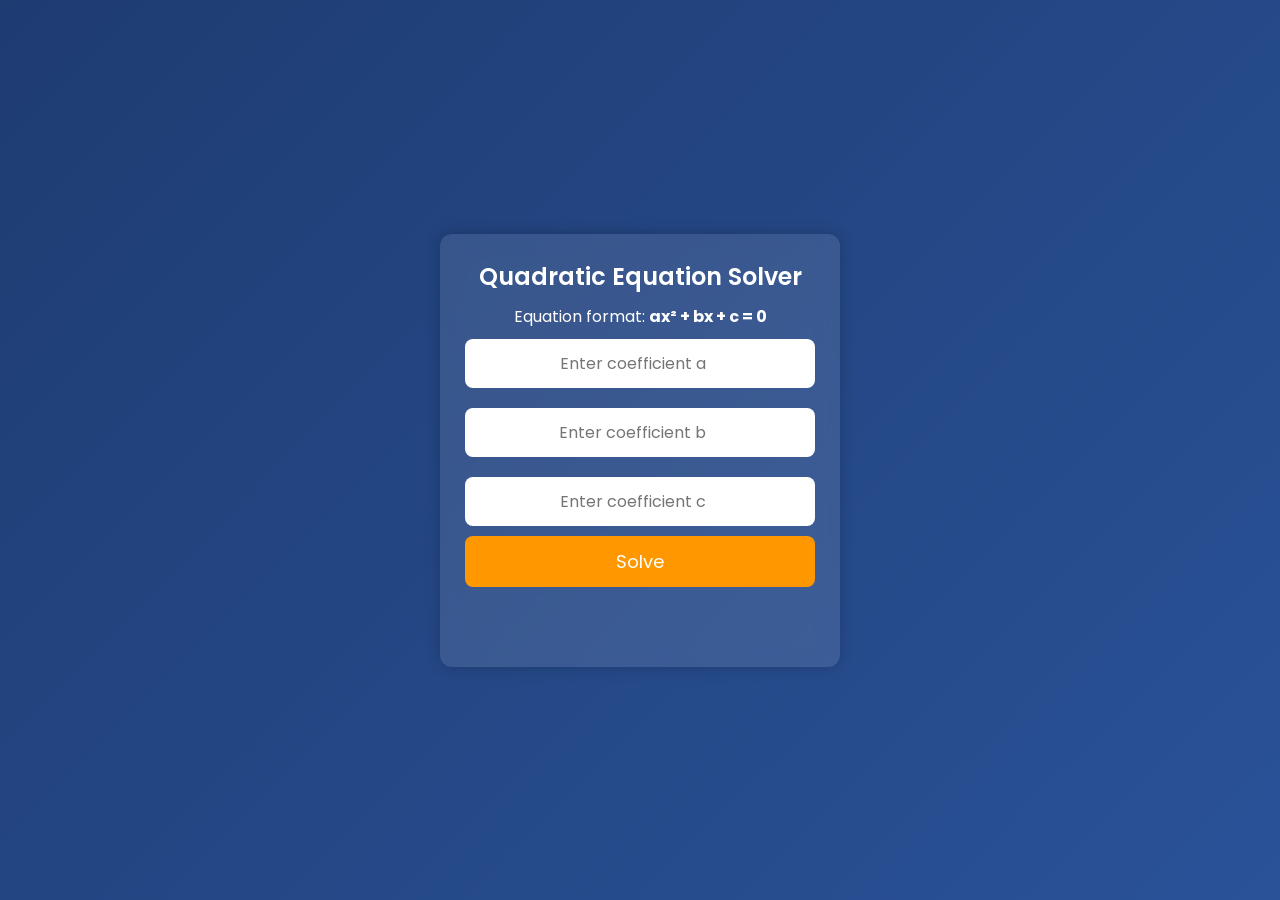
<file: Index.html>
<!DOCTYPE html>
<html lang="en">
<head>
    <meta charset="UTF-8">
    <meta name="viewport" content="width=device-width, initial-scale=1.0">
    <title>Quadratic Solver</title>
    <style>
        /* Google Font */
        @import url('https://fonts.googleapis.com/css2?family=Poppins:wght@300;400;600&display=swap');

        /* General Styles */
        * {
            margin: 0;
            padding: 0;
            box-sizing: border-box;
            font-family: 'Poppins', sans-serif;
        }

        body {
            display: flex;
            flex-direction: column;
            justify-content: center;
            align-items: center;
            height: 100vh;
            background: linear-gradient(135deg, #1e3c72, #2a5298);
            color: white;
            text-align: center;
        }

        .container {
            background: rgba(255, 255, 255, 0.1);
            padding: 25px;
            border-radius: 12px;
            box-shadow: 0 0 15px rgba(0, 0, 0, 0.2);
            backdrop-filter: blur(10px);
            width: 90%;
            max-width: 400px;
            transition: 0.3s;
        }

        .container:hover {
            box-shadow: 0 0 20px rgba(255, 255, 255, 0.3);
        }

        h2 {
            font-weight: 600;
            margin-bottom: 10px;
        }

        input {
            width: 100%;
            padding: 12px;
            margin: 10px 0;
            border: none;
            border-radius: 8px;
            font-size: 16px;
            outline: none;
            text-align: center;
        }

        button {
            width: 100%;
            padding: 12px;
            background: #ff9800;
            border: none;
            color: white;
            font-size: 18px;
            border-radius: 8px;
            cursor: pointer;
            transition: 0.3s;
        }

        button:hover {
            background: #e68900;
        }

        #result {
            margin-top: 15px;
            font-size: 18px;
            font-weight: 400;
            min-height: 40px;
        }

        .fade-in {
            animation: fadeIn 0.5s ease-in-out;
        }

        @keyframes fadeIn {
            from {
                opacity: 0;
                transform: translateY(10px);
            }
            to {
                opacity: 1;
                transform: translateY(0);
            }
        }
    </style>
</head>
<body>

    <div class="container">
        <h2>Quadratic Equation Solver</h2>
        <p>Equation format: <strong>ax² + bx + c = 0</strong></p>
        
        <input type="number" id="a" placeholder="Enter coefficient a">
        <input type="number" id="b" placeholder="Enter coefficient b">
        <input type="number" id="c" placeholder="Enter coefficient c">
        
        <button onclick="solveQuadratic()">Solve</button>
        
        <p id="result"></p>
    </div>

    <script>
        function solveQuadratic() {
            let a = parseFloat(document.getElementById("a").value);
            let b = parseFloat(document.getElementById("b").value);
            let c = parseFloat(document.getElementById("c").value);
            let resultElement = document.getElementById("result");

            if (isNaN(a) || isNaN(b) || isNaN(c)) {
                resultElement.innerHTML = "❌ Please enter valid numbers!";
                resultElement.classList.add("fade-in");
                return;
            }

            let D = (b * b) - (4 * a * c);
            
            if (D > 0) {
                let root1 = (-b + Math.sqrt(D)) / (2 * a);
                let root2 = (-b - Math.sqrt(D)) / (2 * a);
                resultElement.innerHTML = `✅ Real & Different Roots:<br> Root 1: ${root1.toFixed(3)}<br> Root 2: ${root2.toFixed(3)}`;
            } else if (D === 0) {
                let root = -b / (2 * a);
                resultElement.innerHTML = `✅ Real & Equal Roots:<br> Root: ${root.toFixed(3)}`;
            } else {
                let realPart = (-b / (2 * a)).toFixed(3);
                let imagPart = simplifySqrt(-D, 2 * a);
                resultElement.innerHTML = `⚠️ Complex Roots:<br> Root 1: ${realPart} + ${imagPart}i<br> Root 2: ${realPart} - ${imagPart}i`;
            }

            resultElement.classList.add("fade-in");
        }

        function simplifySqrt(num, denom) {
            let rootPart = Math.sqrt(num);
            if (Number.isInteger(rootPart)) {
                return (rootPart / denom).toFixed(3);
            } else {
                return `√${num}/${denom}`;
            }
        }
    </script>

</body>
</html>
</file>
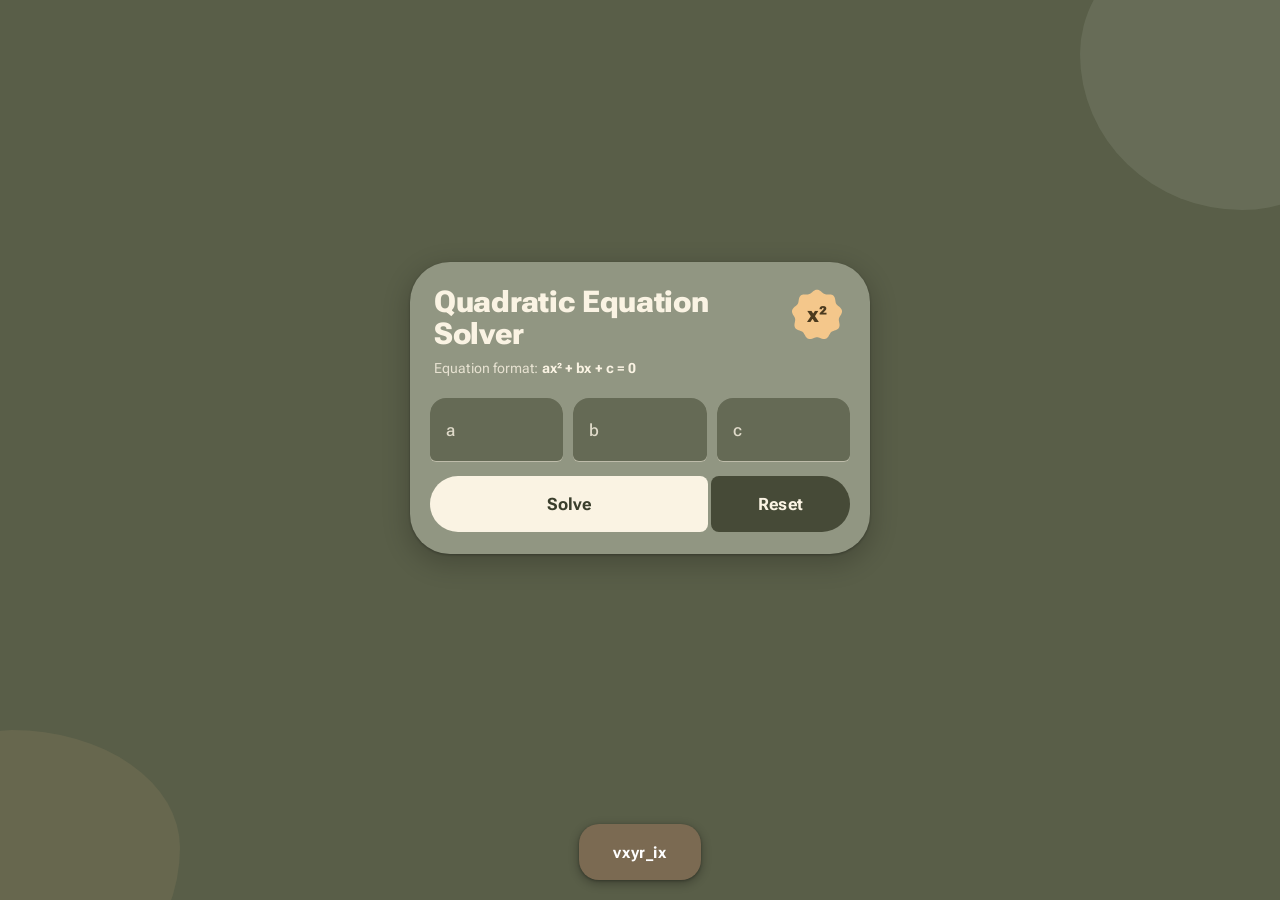
<file: index.html>
<!DOCTYPE html>
<html lang="en">
<head>
    <meta charset="UTF-8">
    <meta name="viewport" content="width=device-width, initial-scale=1.0, viewport-fit=cover">
    <title>Quadratic Solver</title>

    <!-- PWA -->
    <link rel="manifest" href="manifest.json">
    <meta name="theme-color" content="#595E48">
    <link rel="icon" type="image/png" href="icon-192.png">
    <link rel="apple-touch-icon" href="apple-touch-icon.png">
    <meta name="apple-mobile-web-app-capable" content="yes">
    <meta name="mobile-web-app-capable" content="yes">
    <meta name="apple-mobile-web-app-title" content="Quadratic">
    <meta name="apple-mobile-web-app-status-bar-style" content="black-translucent">
    <link rel="stylesheet" href="style.css">
</head>
<body>

    <div class="container" id="tab">
        <header class="app-bar">
            <div class="app-bar-text">
                <h2>Quadratic Equation Solver</h2>
                <p class="format">Equation format: <strong>ax² + bx + c = 0</strong></p>
            </div>
            <div class="cookie" aria-hidden="true">
                <svg viewBox="0 0 100 100"><path d="M50.00 6.34 L51.52 6.49 L53.01 6.95 L54.45 7.67 L55.82 8.58 L57.12 9.62 L58.35 10.70 L59.54 11.74 L60.71 12.66 L61.89 13.42 L63.11 13.98 L64.41 14.34 L65.80 14.51 L67.29 14.56 L68.86 14.53 L70.50 14.49 L72.16 14.53 L73.80 14.71 L75.37 15.09 L76.80 15.69 L78.07 16.55 L79.13 17.65 L79.98 18.96 L80.62 20.43 L81.08 22.01 L81.41 23.65 L81.66 25.26 L81.90 26.82 L82.20 28.28 L82.62 29.62 L83.20 30.83 L83.96 31.94 L84.91 32.97 L86.02 33.96 L87.25 34.95 L88.53 35.98 L89.78 37.08 L90.92 38.27 L91.87 39.56 L92.58 40.95 L93.00 42.42 L93.11 43.94 L92.92 45.49 L92.46 47.03 L91.80 48.54 L91.00 50.00 L90.15 51.40 L89.34 52.75 L88.63 54.06 L88.09 55.35 L87.75 56.66 L87.62 58.00 L87.69 59.40 L87.91 60.87 L88.21 62.42 L88.53 64.02 L88.78 65.67 L88.89 67.31 L88.79 68.92 L88.44 70.44 L87.81 71.83 L86.92 73.07 L85.78 74.13 L84.44 75.02 L82.96 75.75 L81.41 76.35 L79.86 76.88 L78.37 77.39 L76.98 77.94 L75.74 78.59 L74.64 79.37 L73.68 80.31 L72.83 81.43 L72.05 82.69 L71.29 84.07 L70.50 85.51 L69.63 86.93 L68.66 88.26 L67.55 89.42 L66.31 90.36 L64.93 91.03 L63.45 91.40 L61.90 91.48 L60.30 91.30 L58.70 90.91 L57.12 90.38 L55.59 89.79 L54.12 89.22 L52.71 88.75 L51.34 88.44 L50.00 88.34 L48.66 88.44 L47.29 88.75 L45.88 89.22 L44.41 89.79 L42.88 90.38 L41.30 90.91 L39.70 91.30 L38.10 91.48 L36.55 91.40 L35.07 91.03 L33.69 90.36 L32.45 89.42 L31.34 88.26 L30.37 86.93 L29.50 85.51 L28.71 84.07 L27.95 82.69 L27.17 81.43 L26.32 80.31 L25.36 79.37 L24.26 78.59 L23.02 77.94 L21.63 77.39 L20.14 76.88 L18.59 76.35 L17.04 75.75 L15.56 75.02 L14.22 74.13 L13.08 73.07 L12.19 71.83 L11.56 70.44 L11.21 68.92 L11.11 67.31 L11.22 65.67 L11.47 64.02 L11.79 62.42 L12.09 60.87 L12.31 59.40 L12.38 58.00 L12.25 56.66 L11.91 55.35 L11.37 54.06 L10.66 52.75 L9.85 51.40 L9.00 50.00 L8.20 48.54 L7.54 47.03 L7.08 45.49 L6.89 43.94 L7.00 42.42 L7.42 40.95 L8.13 39.56 L9.08 38.27 L10.22 37.08 L11.47 35.98 L12.75 34.95 L13.98 33.96 L15.09 32.97 L16.04 31.94 L16.80 30.83 L17.38 29.62 L17.80 28.28 L18.10 26.82 L18.34 25.26 L18.59 23.65 L18.92 22.01 L19.38 20.43 L20.02 18.96 L20.87 17.65 L21.93 16.55 L23.20 15.69 L24.63 15.09 L26.20 14.71 L27.84 14.53 L29.50 14.49 L31.14 14.53 L32.71 14.56 L34.20 14.51 L35.59 14.34 L36.89 13.98 L38.11 13.42 L39.29 12.66 L40.46 11.74 L41.65 10.70 L42.88 9.62 L44.18 8.58 L45.55 7.67 L46.99 6.95 L48.48 6.49 Z"/></svg>
                <span>x²</span>
            </div>
        </header>

        <div class="inputs">
            <label class="field">
                <input type="number" id="a" placeholder=" " step="any" aria-label="Coefficient a">
                <span>a</span>
            </label>
            <label class="field">
                <input type="number" id="b" placeholder=" " step="any" aria-label="Coefficient b">
                <span>b</span>
            </label>
            <label class="field">
                <input type="number" id="c" placeholder=" " step="any" aria-label="Coefficient c">
                <span>c</span>
            </label>
        </div>

        <div class="btn-row">
            <button type="button" id="solveBtn" class="btn" data-ripple>Solve</button>
            <button type="button" id="resetBtn" class="btn" data-ripple>Reset</button>
        </div>

        <div id="message" class="message" role="alert" hidden></div>

        <div id="output" aria-live="polite" hidden>
            <div id="roots" class="roots"></div>
            <div id="info" class="info-grid"></div>
            <div id="graphWrap" class="graph-wrap" hidden>
                <canvas id="graph"></canvas>
                <div id="legend" class="legend"></div>
            </div>
            <details class="steps">
                <summary data-ripple>Step-by-step solution</summary>
                <ol id="steps"></ol>
            </details>
        </div>
    </div>

    <footer class="insta-footer">
        <a class="insta-btn" data-ripple href="https://instagram.com/vxyr_ix" target="_blank" rel="noopener">vxyr_ix</a>
    </footer>

    <script src="script.js"></script>

</body>
</html>
</file>
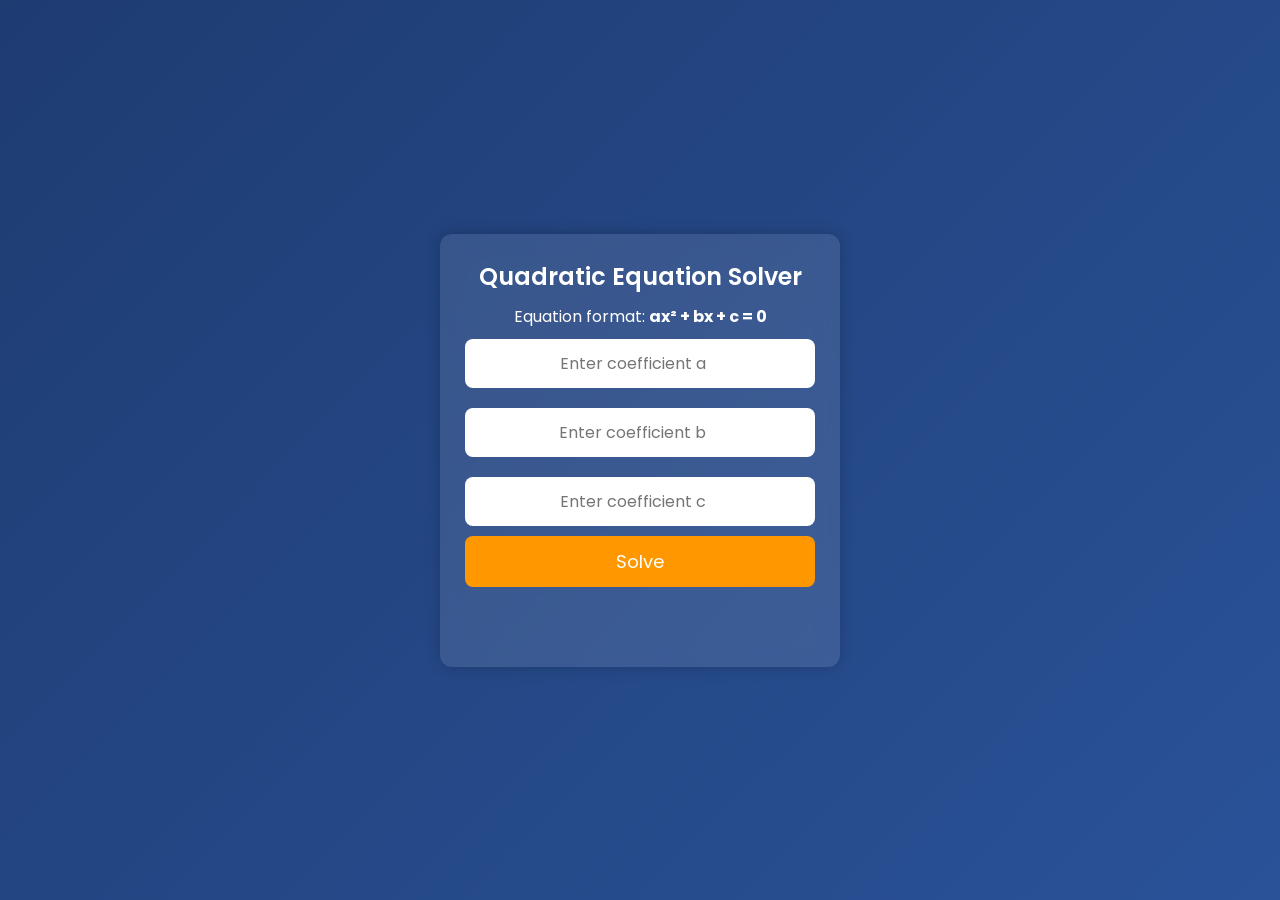
<file: Updated (QEC).html>
<!DOCTYPE html>
<html lang="en">
<head>
    <meta charset="UTF-8">
    <meta name="viewport" content="width=device-width, initial-scale=1.0">
    <title>Quadratic Solver</title>
    <style>
        /* Google Font */
        @import url('https://fonts.googleapis.com/css2?family=Poppins:wght@300;400;600&display=swap');

        /* General Styles */
        * {
            margin: 0;
            padding: 0;
            box-sizing: border-box;
            font-family: 'Poppins', sans-serif;
        }

        body {
            display: flex;
            flex-direction: column;
            justify-content: center;
            align-items: center;
            height: 100vh;
            background: linear-gradient(135deg, #1e3c72, #2a5298);
            color: white;
            text-align: center;
        }

        .container {
            background: rgba(255, 255, 255, 0.1);
            padding: 25px;
            border-radius: 12px;
            box-shadow: 0 0 15px rgba(0, 0, 0, 0.2);
            backdrop-filter: blur(10px);
            width: 90%;
            max-width: 400px;
            transition: 0.3s;
        }

        .container:hover {
            box-shadow: 0 0 20px rgba(255, 255, 255, 0.3);
        }

        h2 {
            font-weight: 600;
            margin-bottom: 10px;
        }

        input {
            width: 100%;
            padding: 12px;
            margin: 10px 0;
            border: none;
            border-radius: 8px;
            font-size: 16px;
            outline: none;
            text-align: center;
        }

        button {
            width: 100%;
            padding: 12px;
            background: #ff9800;
            border: none;
            color: white;
            font-size: 18px;
            border-radius: 8px;
            cursor: pointer;
            transition: 0.3s;
        }

        button:hover {
            background: #e68900;
        }

        #result {
            margin-top: 15px;
            font-size: 18px;
            font-weight: 400;
            min-height: 40px;
        }

        .fade-in {
            animation: fadeIn 0.5s ease-in-out;
        }

        @keyframes fadeIn {
            from {
                opacity: 0;
                transform: translateY(10px);
            }
            to {
                opacity: 1;
                transform: translateY(0);
            }
        }
    </style>
</head>
<body>

    <div class="container">
        <h2>Quadratic Equation Solver</h2>
        <p>Equation format: <strong>ax² + bx + c = 0</strong></p>
        
        <input type="number" id="a" placeholder="Enter coefficient a">
        <input type="number" id="b" placeholder="Enter coefficient b">
        <input type="number" id="c" placeholder="Enter coefficient c">
        
        <button onclick="solveQuadratic()">Solve</button>
        
        <p id="result"></p>
    </div>

    <script>
        function solveQuadratic() {
            let a = parseFloat(document.getElementById("a").value);
            let b = parseFloat(document.getElementById("b").value);
            let c = parseFloat(document.getElementById("c").value);
            let resultElement = document.getElementById("result");

            if (isNaN(a) || isNaN(b) || isNaN(c)) {
                resultElement.innerHTML = "❌ Please enter valid numbers!";
                resultElement.classList.add("fade-in");
                return;
            }

            let D = (b * b) - (4 * a * c);
            
            if (D > 0) {
                let root1 = (-b + Math.sqrt(D)) / (2 * a);
                let root2 = (-b - Math.sqrt(D)) / (2 * a);
                resultElement.innerHTML = `✅ Real & Different Roots:<br> Root 1: ${root1.toFixed(3)}<br> Root 2: ${root2.toFixed(3)}`;
            } else if (D === 0) {
                let root = -b / (2 * a);
                resultElement.innerHTML = `✅ Real & Equal Roots:<br> Root: ${root.toFixed(3)}`;
            } else {
                let realPart = (-b / (2 * a)).toFixed(3);
                let imagPart = simplifySqrt(-D, 2 * a);
                resultElement.innerHTML = `⚠️ Complex Roots:<br> Root 1: ${realPart} + ${imagPart}i<br> Root 2: ${realPart} - ${imagPart}i`;
            }

            resultElement.classList.add("fade-in");
        }

        function simplifySqrt(num, denom) {
            let rootPart = Math.sqrt(num);
            if (Number.isInteger(rootPart)) {
                return (rootPart / denom).toFixed(3);
            } else {
                return `√${num}/${denom}`;
            }
        }
    </script>

</body>
</html>
</file>
<file: style.css>
/* Material 3 Expressive look, built in your sage palette.
   Typeface: Roboto Flex (Google's variable Roboto). */
@import url('https://fonts.googleapis.com/css2?family=Roboto+Flex:opsz,wdth,wght@8..144,25..151,100..1000&display=swap');

:root {
    /* ---- colour roles (all built from your sage colours) ---- */
    --bg: #595E48;                              /* page background          */
    --surface: #919682;                         /* the front card           */
    --on-surface: #FAF3E3;                      /* cream text               */
    --on-surface-variant: rgba(250, 243, 227, 0.82);
    --outline: rgba(250, 243, 227, 0.6);
    --outline-variant: rgba(250, 243, 227, 0.3);

    --primary: #FAF3E3;                         /* filled buttons           */
    --on-primary: #3A3E2C;
    --primary-container: #464A37;               /* dark sage containers     */
    --on-primary-container: #FAF3E3;
    --tertiary-container: #F4C78B;              /* warm accent              */
    --on-tertiary-container: #4B3A1E;

    --surface-container: #7F846C;
    --surface-container-high: #6E7360;
    --surface-container-highest: #656A55;

    --error-container: #8E4B39;
    --on-error-container: #FFE9E3;

    --inverse-surface: #F1EBD8;                 /* snackbar                 */
    --inverse-on-surface: #33362A;

    --sage-brown: #7B6A52;                      /* Instagram button         */
    --sage-brown-hover: #6A5A44;

    /* ---- motion (Material 3 Expressive "springy" + "smooth") ---- */
    --spring: cubic-bezier(0.34, 1.56, 0.64, 1);
    --smooth: cubic-bezier(0.2, 0, 0, 1);

    /* ---- shapes ---- */
    --shape-xs: 8px;
    --shape-s: 12px;
    --shape-m: 16px;
    --shape-xl: 28px;
    --shape-xxl: 40px;
}

[hidden] {
    display: none !important;
}

* {
    margin: 0;
    padding: 0;
    box-sizing: border-box;
    font-family: 'Roboto Flex', Roboto, system-ui, sans-serif;
}

body {
    display: flex;
    flex-direction: column;
    align-items: center;
    min-height: 100vh;
    padding: 20px;
    padding-top: max(20px, env(safe-area-inset-top));
    padding-bottom: max(20px, env(safe-area-inset-bottom));
    background: var(--bg);
    color: var(--on-surface);
}

/* soft decorative shapes in the background */
body::before,
body::after {
    content: "";
    position: fixed;
    z-index: -1;
    pointer-events: none;
    animation: drift 16s ease-in-out infinite alternate;
}

body::before {
    top: -90px;
    right: -100px;
    width: 300px;
    height: 300px;
    background: rgba(145, 150, 130, 0.26);
    border-radius: 62% 38% 46% 54% / 48% 56% 44% 52%;
}

body::after {
    bottom: -110px;
    left: -100px;
    width: 280px;
    height: 280px;
    background: rgba(244, 199, 139, 0.09);
    border-radius: 40% 60% 58% 42% / 56% 42% 58% 44%;
    animation-direction: alternate-reverse;
}

@keyframes drift {
    from { transform: rotate(0deg) scale(1); }
    to   { transform: rotate(14deg) scale(1.08); }
}

/* ================= Card ================= */
.container {
    width: 100%;
    max-width: 460px;
    margin: auto;
    padding: 24px 20px 22px;
    background: var(--surface);
    color: var(--on-surface);
    border-radius: var(--shape-xxl);
    box-shadow: 0 1px 3px rgba(0, 0, 0, 0.3), 0 8px 24px 4px rgba(0, 0, 0, 0.18);
    -webkit-tap-highlight-color: transparent;
}

/* one soft, slow bounce (Solve / Reset) */
.container.bounce {
    animation: bounce 1s ease-in-out;
}

@keyframes bounce {
    0%   { transform: scale(1); }
    35%  { transform: scale(0.975); }
    70%  { transform: scale(1.012); }
    100% { transform: scale(1); }
}

/* ================= Large top app bar ================= */
.app-bar-text {
    flex: 1;
    min-width: 0;
}

.app-bar {
    display: flex;
    align-items: flex-start;
    justify-content: space-between;
    gap: 14px;
    padding: 0 4px;
}

h2 {
    font-size: clamp(24px, 7vw, 30px);
    font-weight: 800;
    font-stretch: 106%;
    line-height: 1.08;
    letter-spacing: -0.01em;
    color: var(--on-surface);
}

.format {
    margin-top: 10px;
    font-size: 14px;
    font-weight: 400;
    letter-spacing: 0.1px;
    color: var(--on-surface-variant);
}

.format strong {
    font-weight: 700;
    color: var(--on-surface);
    white-space: nowrap;
}

/* 9-lobed "cookie" shape from the Material 3 Expressive shape library */
.cookie {
    position: relative;
    flex: 0 0 58px;
    width: 58px;
    height: 58px;
    display: grid;
    place-items: center;
}

.cookie svg {
    position: absolute;
    inset: 0;
    width: 100%;
    height: 100%;
    fill: var(--tertiary-container);
    animation: spin 28s linear infinite;
}

.cookie span {
    position: relative;
    font-size: 22px;
    font-weight: 800;
    color: var(--on-tertiary-container);
}

@keyframes spin {
    to { transform: rotate(360deg); }
}

/* ================= Filled text fields ================= */
.inputs {
    display: grid;
    grid-template-columns: repeat(3, 1fr);
    gap: 10px;
    margin: 22px 0 14px;
}

.field {
    position: relative;
    display: block;
}

.field input {
    width: 100%;
    height: 64px;
    padding: 26px 8px 8px 16px;
    border: none;
    outline: none;
    border-radius: var(--shape-m) var(--shape-m) 6px 6px;
    background: var(--surface-container-highest);
    box-shadow: inset 0 -1px 0 var(--outline);
    color: var(--on-surface);
    caret-color: var(--on-surface);
    font-size: 19px;
    font-weight: 600;
    text-align: left;
    transition: box-shadow 0.2s var(--smooth), background 0.2s var(--smooth);
    -moz-appearance: textfield;
    appearance: textfield;
}

.field input::-webkit-outer-spin-button,
.field input::-webkit-inner-spin-button {
    -webkit-appearance: none;
    margin: 0;
}

.field input:hover {
    background: #5E634F;
}

.field input:focus {
    box-shadow: inset 0 -3px 0 var(--on-surface);
}

.field span {
    position: absolute;
    left: 16px;
    top: 50%;
    transform: translateY(-50%);
    font-size: 17px;
    font-weight: 500;
    color: var(--on-surface-variant);
    pointer-events: none;
    transition: top 0.3s var(--spring), transform 0.3s var(--spring),
                font-size 0.3s var(--spring), color 0.2s;
}

.field input:focus + span,
.field input:not(:placeholder-shown) + span {
    top: 10px;
    transform: none;
    font-size: 12px;
    font-weight: 600;
}

.field input:focus + span {
    color: var(--on-surface);
}

/* ================= Buttons (connected button group) ================= */
.btn-row {
    display: flex;
    gap: 3px;
}

.btn {
    position: relative;
    overflow: hidden;
    height: 56px;
    border: none;
    cursor: pointer;
    font-size: 17px;
    font-weight: 700;
    letter-spacing: 0.1px;
    -webkit-tap-highlight-color: transparent;
    transition: border-radius 0.4s var(--spring), transform 0.4s var(--spring), box-shadow 0.2s;
}

/* state layer: hover 8%, focus 10%, pressed 12% */
.btn::before {
    content: "";
    position: absolute;
    inset: 0;
    background: currentColor;
    opacity: 0;
    transition: opacity 0.2s var(--smooth);
    pointer-events: none;
}

.btn:hover::before { opacity: 0.08; }
.btn:focus-visible::before { opacity: 0.1; }
.btn:active::before { opacity: 0.12; }

.btn:focus-visible {
    outline: 3px solid var(--on-surface);
    outline-offset: 2px;
}

#solveBtn {
    flex: 2;
    background: var(--primary);
    color: var(--on-primary);
    border-radius: 28px 8px 8px 28px;
}

#resetBtn {
    flex: 1;
    background: var(--primary-container);
    color: var(--on-primary-container);
    border-radius: 8px 28px 28px 8px;
}

/* shape morph while pressed */
.btn:active {
    border-radius: 16px;
    transform: scale(0.97);
}

/* ripple (added by script.js) */
.ripple {
    position: absolute;
    border-radius: 50%;
    background: currentColor;
    opacity: 0.18;
    transform: scale(0);
    animation: ripple 0.6s var(--smooth) forwards;
    pointer-events: none;
}

@keyframes ripple {
    to { transform: scale(1); opacity: 0; }
}

/* ================= Error message ================= */
.message {
    margin-top: 14px;
    padding: 14px 18px;
    border-radius: 24px 24px 24px 8px;
    background: var(--error-container);
    color: var(--on-error-container);
    font-size: 14px;
    font-weight: 500;
    line-height: 1.4;
}

/* ================= Results ================= */
#output {
    margin-top: 2px;
}

#output.fade-in > * {
    animation: rise 0.7s var(--spring) both;
}

#output.fade-in > :nth-child(2) { animation-delay: 0.07s; }
#output.fade-in > :nth-child(3) { animation-delay: 0.14s; }
#output.fade-in > :nth-child(4) { animation-delay: 0.21s; }

@keyframes rise {
    from { opacity: 0; transform: translateY(18px) scale(0.97); }
    to   { opacity: 1; transform: none; }
}

.roots {
    display: flex;
    flex-wrap: wrap;
    gap: 6px;
    margin-top: 16px;
}

.root {
    flex: 1 1 auto;
    padding: 18px 22px;
    background: var(--primary-container);
    color: var(--on-primary-container);
    font-size: 26px;
    font-weight: 800;
    font-stretch: 104%;
    line-height: 1.2;
    word-break: break-word;
    border-radius: 32px 32px 32px 10px;
}

.root:nth-child(2) {
    background: var(--tertiary-container);
    color: var(--on-tertiary-container);
    border-radius: 32px 10px 32px 32px;
}

.sub {
    flex: 0 0 100%;
    padding: 4px 10px 0;
    font-size: 13px;
    font-weight: 500;
    color: var(--on-surface-variant);
}

/* info: grouped list (big outer corners, small inner corners) */
.info-grid {
    display: flex;
    flex-direction: column;
    gap: 2px;
    margin-top: 14px;
}

.info-row {
    display: flex;
    align-items: center;
    justify-content: space-between;
    gap: 16px;
    padding: 14px 20px;
    background: var(--surface-container-high);
    border-radius: 6px;
}

.info-row:first-child {
    border-radius: 28px 28px 6px 6px;
}

.info-row:last-child {
    border-radius: 6px 6px 28px 28px;
}

.info-row:only-child {
    border-radius: 28px;
}

.info-row span {
    flex: 0 0 auto;
    font-size: 14px;
    font-weight: 400;
    white-space: nowrap;
    color: var(--on-surface-variant);
}

.info-row b {
    font-size: 15px;
    font-weight: 700;
    text-align: right;
    word-break: break-word;
}

/* graph */
.graph-wrap {
    margin-top: 14px;
    padding: 12px 12px 14px;
    background: var(--surface-container-high);
    border-radius: 28px;
}

#graph {
    display: block;
    width: 100%;
    height: 230px;
    border-radius: 18px;
    background: rgba(58, 62, 44, 0.55);
}

.legend {
    margin-top: 12px;
    display: flex;
    justify-content: center;
    flex-wrap: wrap;
    gap: 8px;
}

/* assist chips */
.legend span {
    display: inline-flex;
    align-items: center;
    height: 32px;
    padding: 0 12px;
    border: 1px solid var(--outline-variant);
    border-radius: var(--shape-xs);
    font-size: 13px;
    font-weight: 500;
}

.legend i {
    display: inline-block;
    width: 10px;
    height: 10px;
    border-radius: 50%;
    margin-right: 8px;
}

/* steps (expandable) */
.steps {
    margin-top: 14px;
    background: var(--surface-container-high);
    border-radius: 28px;
    overflow: hidden;
}

.steps summary {
    position: relative;
    overflow: hidden;
    list-style: none;
    cursor: pointer;
    display: flex;
    align-items: center;
    justify-content: space-between;
    padding: 14px 14px 14px 20px;
    font-size: 16px;
    font-weight: 700;
    -webkit-tap-highlight-color: transparent;
}

.steps summary::-webkit-details-marker {
    display: none;
}

.steps summary::after {
    content: "";
    flex: 0 0 36px;
    width: 36px;
    height: 36px;
    border-radius: 50%;
    background-color: var(--primary-container);
    background-repeat: no-repeat;
    background-position: center;
    background-size: 22px;
    background-image: url("data:image/svg+xml,%3Csvg xmlns='http://www.w3.org/2000/svg' viewBox='0 0 24 24'%3E%3Cpath d='M7 10l5 5 5-5' fill='none' stroke='%23FAF3E3' stroke-width='2.4' stroke-linecap='round' stroke-linejoin='round'/%3E%3C/svg%3E");
    transition: transform 0.4s var(--spring);
}

.steps[open] summary::after {
    transform: rotate(180deg);
}

.steps ol {
    list-style: none;
    counter-reset: step;
    padding: 0 20px 16px;
}

.steps li {
    counter-increment: step;
    position: relative;
    margin: 12px 0;
    padding-left: 40px;
    font-size: 14px;
    line-height: 1.55;
    word-break: break-word;
}

.steps li::before {
    content: counter(step);
    position: absolute;
    left: 0;
    top: 0;
    width: 28px;
    height: 28px;
    display: grid;
    place-items: center;
    border-radius: 50%;
    background: var(--tertiary-container);
    color: var(--on-tertiary-container);
    font-size: 13px;
    font-weight: 800;
}

/* ================= Instagram button (extended FAB style) ================= */
.insta-footer {
    text-align: center;
    margin-top: 28px;
}

.insta-btn {
    position: relative;
    overflow: hidden;
    display: inline-flex;
    align-items: center;
    height: 56px;
    padding: 0 34px;
    border-radius: 20px;
    background: var(--sage-brown);
    color: #FFFFFF;
    font-size: 16px;
    font-weight: 700;
    letter-spacing: 0.6px;
    text-decoration: none;
    box-shadow: 0 3px 8px 2px rgba(0, 0, 0, 0.22), 0 1px 3px rgba(0, 0, 0, 0.3);
    transition: border-radius 0.4s var(--spring), transform 0.4s var(--spring), box-shadow 0.2s;
    -webkit-tap-highlight-color: transparent;
}

.insta-btn::before {
    content: "";
    position: absolute;
    inset: 0;
    background: currentColor;
    opacity: 0;
    transition: opacity 0.2s var(--smooth);
    pointer-events: none;
}

.insta-btn:hover::before { opacity: 0.08; }
.insta-btn:active::before { opacity: 0.12; }

.insta-btn:active {
    border-radius: 28px;
    transform: scale(0.96);
}

.insta-btn:focus-visible {
    outline: 3px solid var(--on-surface);
    outline-offset: 2px;
}

/* ================= Update snackbar ================= */
@keyframes snackIn {
    from { opacity: 0; transform: translateY(24px); }
    to   { opacity: 1; transform: translateY(0); }
}

#update-popup {
    position: fixed;
    left: 16px;
    right: 16px;
    bottom: calc(16px + env(safe-area-inset-bottom));
    max-width: 520px;
    margin: 0 auto;
    display: flex;
    align-items: center;
    gap: 4px;
    min-height: 56px;
    padding: 6px 8px 6px 20px;
    border-radius: 16px;
    background: var(--inverse-surface);
    color: var(--inverse-on-surface);
    font-size: 14px;
    font-weight: 500;
    box-shadow: 0 6px 18px 4px rgba(0, 0, 0, 0.3), 0 2px 6px rgba(0, 0, 0, 0.3);
    z-index: 9999;
    animation: snackIn 0.5s var(--spring);
}

#update-popup span {
    flex: 1;
}

#update-popup button {
    position: relative;
    overflow: hidden;
    height: 40px;
    padding: 0 14px;
    border: none;
    border-radius: 20px;
    background: transparent;
    font-size: 14px;
    font-weight: 700;
    cursor: pointer;
    transition: border-radius 0.3s var(--spring), background 0.2s;
}

#update-popup .update-later {
    color: #62664F;
}

#update-popup .update-btn {
    background: var(--primary-container);
    color: var(--on-primary-container);
}

#update-popup button:hover {
    filter: brightness(0.95);
}

#update-popup button:active {
    border-radius: 10px;
}

#update-popup button:disabled {
    opacity: 0.6;
    cursor: default;
}

/* people who turn animations off get a calm version */
@media (prefers-reduced-motion: reduce) {
    *, *::before, *::after {
        animation-duration: 0.01ms !important;
        transition-duration: 0.01ms !important;
    }
    .cookie svg, body::before, body::after {
        animation: none !important;
    }
}
</file>
